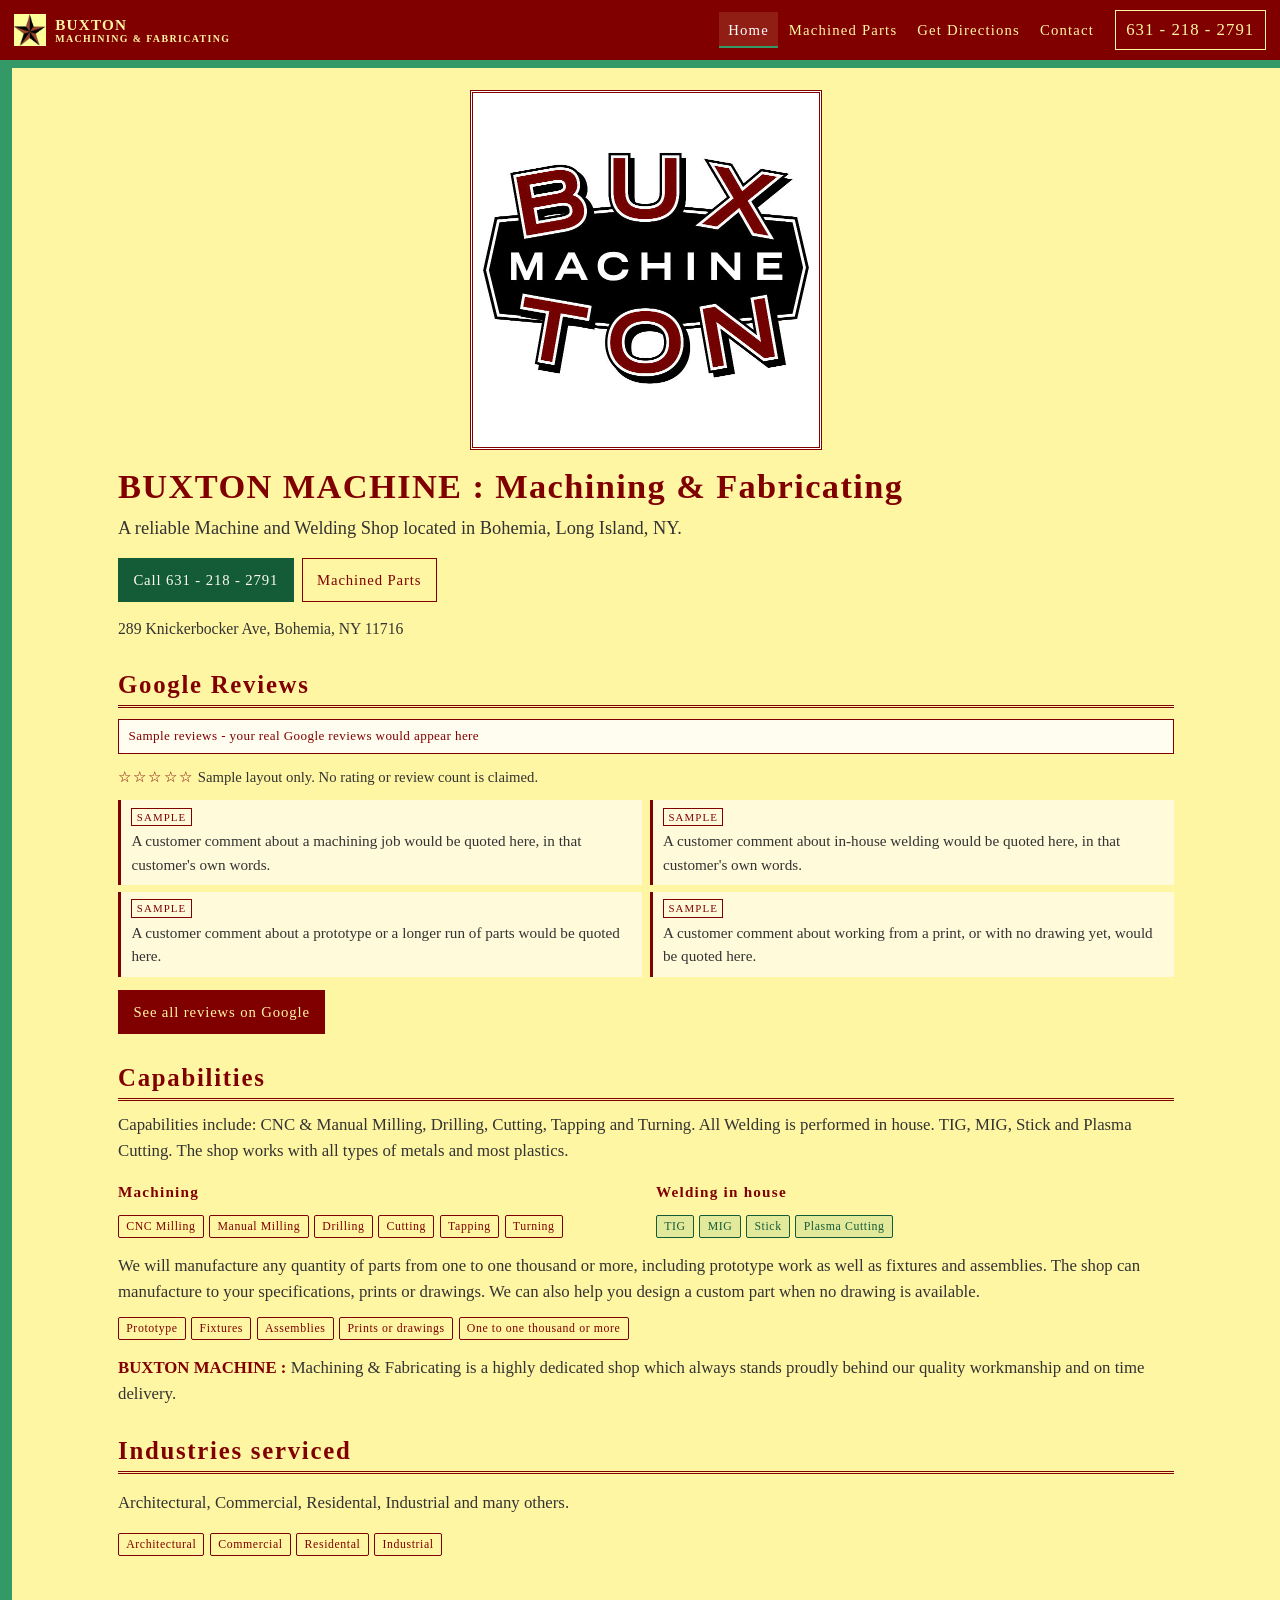
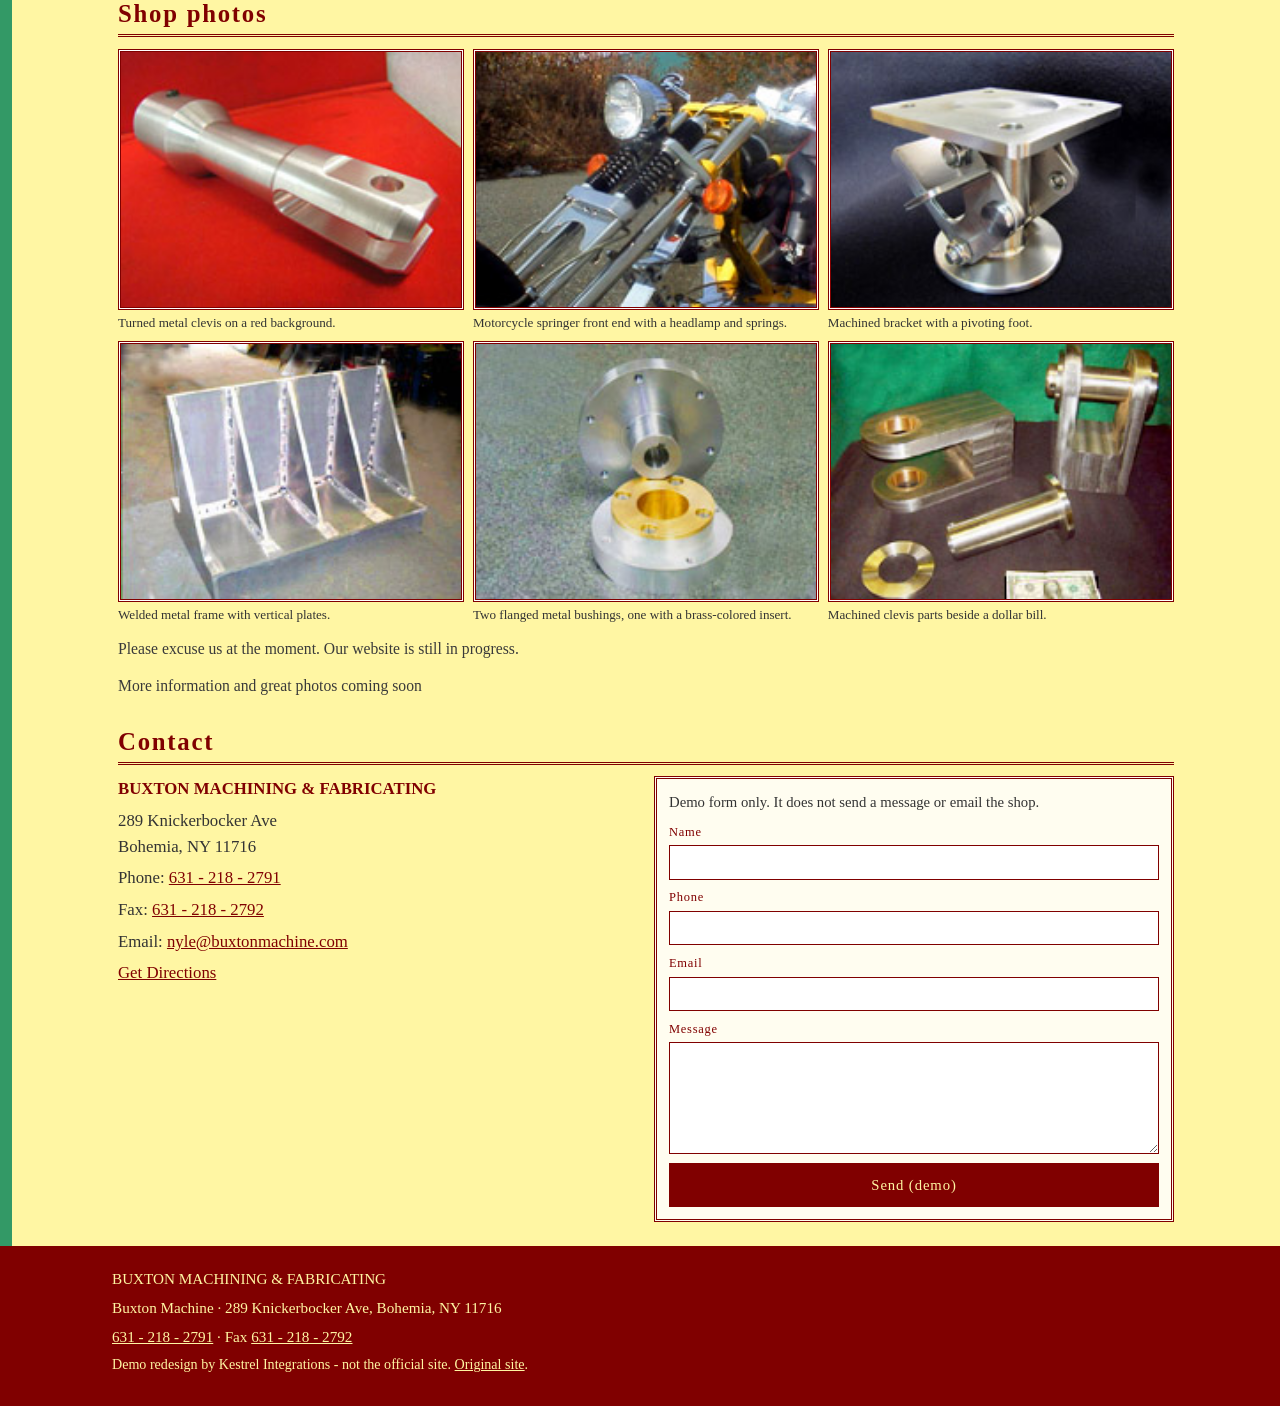
<file: index.html>
<!DOCTYPE html>
<html lang="en">
<head>
  <meta charset="utf-8">
  <meta name="viewport" content="width=device-width, initial-scale=1">
  <title>Buxton Machine | Machining &amp; Fabricating in Bohemia, NY</title>
  <meta name="description" content="BUXTON MACHINE : Machining &amp; Fabricating is a reliable Machine and Welding Shop located in Bohemia, Long Island, NY.">
  <meta name="theme-color" content="#800000">
  <meta name="color-scheme" content="light">
  <link rel="icon" href="assets/test_star_3.jpg">
  <link rel="stylesheet" href="css/styles.css">
</head>
<body>
  <a class="skip" href="#content">Skip to content</a>

  <header class="topbar">
    <a class="brand" href="index.html">
      <img src="assets/test_star_3.jpg" width="29" height="22" alt="">
      <span class="brand-name">BUXTON<small>MACHINING &amp; FABRICATING</small></span>
    </a>
    <input class="nav-toggle" type="checkbox" id="nav-toggle">
    <label class="menu-btn" for="nav-toggle">
      <span class="bars" aria-hidden="true"></span>
      <span class="menu-open">Menu</span>
      <span class="menu-close">Close</span>
    </label>
    <nav class="nav" aria-label="Primary">
      <a href="index.html" aria-current="page">Home</a>
      <a href="machined-parts.html">Machined Parts</a>
      <a href="https://www.google.com/maps/search/?api=1&amp;query=289%20Knickerbocker%20Ave%2C%20Bohemia%20NY%2011716" rel="noopener noreferrer">Get Directions</a>
      <a href="#contact">Contact</a>
    </nav>
    <a class="top-call" href="tel:+16312182791">631 - 218 - 2791</a>
  </header>

  <div class="sheet">
    <main id="content">
      <section class="hero">
        <div class="wrap">
          <div class="logo-stage">
            <img src="assets/wpe1.gif" width="281" height="193" alt="Buxton Machine logo">
          </div>
          <h1>BUXTON MACHINE : Machining &amp; Fabricating</h1>
          <p class="lede">A reliable Machine and Welding Shop located in Bohemia, Long Island, NY.</p>
          <div class="hero-actions">
            <a class="btn btn-green" href="tel:+16312182791">Call 631 - 218 - 2791</a>
            <a class="btn btn-line" href="machined-parts.html">Machined Parts</a>
          </div>
          <p class="place">289 Knickerbocker Ave, Bohemia, NY 11716</p>
        </div>
      </section>

      <section class="reviews" aria-labelledby="reviews-title">
        <div class="wrap">
          <h2 id="reviews-title">Google Reviews</h2>
          <p class="sample-banner">Sample reviews - your real Google reviews would appear here</p>
          <p class="rating-plain"><span class="stars" aria-hidden="true">☆☆☆☆☆</span> Sample layout only. No rating or review count is claimed.</p>
          <div class="review-grid">
            <article class="review reveal">
              <header>
                <span class="tag-sample">Sample</span>
              </header>
              <p>A customer comment about a machining job would be quoted here, in that customer's own words.</p>
            </article>
            <article class="review reveal">
              <header>
                <span class="tag-sample">Sample</span>
              </header>
              <p>A customer comment about in-house welding would be quoted here, in that customer's own words.</p>
            </article>
            <article class="review reveal">
              <header>
                <span class="tag-sample">Sample</span>
              </header>
              <p>A customer comment about a prototype or a longer run of parts would be quoted here.</p>
            </article>
            <article class="review reveal">
              <header>
                <span class="tag-sample">Sample</span>
              </header>
              <p>A customer comment about working from a print, or with no drawing yet, would be quoted here.</p>
            </article>
          </div>
          <a class="btn" href="https://www.google.com/maps/search/?api=1&amp;query=Buxton%20Machine%20Bohemia" rel="noopener noreferrer">See all reviews on Google</a>
        </div>
      </section>

      <section class="prose" aria-labelledby="cap-title">
        <div class="wrap">
          <h2 id="cap-title">Capabilities</h2>
          <p>Capabilities include: CNC &amp; Manual Milling, Drilling, Cutting, Tapping and Turning. All Welding is performed in house. TIG, MIG, Stick and Plasma Cutting. The shop works with all types of metals and most plastics.</p>
          <div class="split">
            <div class="reveal">
              <h3>Machining</h3>
              <ul class="chips">
                <li class="chip">CNC Milling</li>
                <li class="chip">Manual Milling</li>
                <li class="chip">Drilling</li>
                <li class="chip">Cutting</li>
                <li class="chip">Tapping</li>
                <li class="chip">Turning</li>
              </ul>
            </div>
            <div class="reveal">
              <h3>Welding in house</h3>
              <ul class="chips">
                <li class="chip chip-weld">TIG</li>
                <li class="chip chip-weld">MIG</li>
                <li class="chip chip-weld">Stick</li>
                <li class="chip chip-weld">Plasma Cutting</li>
              </ul>
            </div>
          </div>
          <p>We will manufacture any quantity of parts from one to one thousand or more, including prototype work as well as fixtures and assemblies. The shop can manufacture to your specifications, prints or drawings. We can also help you design a custom part when no drawing is available.</p>
          <ul class="chips">
            <li class="chip">Prototype</li>
            <li class="chip">Fixtures</li>
            <li class="chip">Assemblies</li>
            <li class="chip">Prints or drawings</li>
            <li class="chip">One to one thousand or more</li>
          </ul>
          <p><span class="name-bit">BUXTON MACHINE :</span> Machining &amp; Fabricating is a highly dedicated shop which always stands proudly behind our quality workmanship and on time delivery.</p>
        </div>
      </section>

      <section aria-labelledby="ind-title">
        <div class="wrap">
          <h2 id="ind-title">Industries serviced</h2>
          <p>Architectural, Commercial, Residental, Industrial and many others.</p>
          <ul class="chips">
            <li class="chip">Architectural</li>
            <li class="chip">Commercial</li>
            <li class="chip">Residental</li>
            <li class="chip">Industrial</li>
          </ul>
        </div>
      </section>

      <section aria-labelledby="photo-title">
        <div class="wrap">
          <h2 id="photo-title">Shop photos</h2>
          <ul class="shots">
            <li>
              <figure class="shot reveal">
                <button type="button" data-caption="Turned metal clevis on a red background.">
                  <img src="assets/redweb.jpg" width="196" height="143" alt="Turned metal clevis on a red background">
                </button>
                <figcaption>Turned metal clevis on a red background.</figcaption>
              </figure>
            </li>
            <li>
              <figure class="shot reveal">
                <button type="button" data-caption="Motorcycle springer front end with a headlamp and springs.">
                  <img src="assets/springerweb.jpg" width="192" height="144" alt="Motorcycle springer front end with a headlamp and springs">
                </button>
                <figcaption>Motorcycle springer front end with a headlamp and springs.</figcaption>
              </figure>
            </li>
            <li>
              <figure class="shot reveal">
                <button type="button" data-caption="Machined bracket with a pivoting foot.">
                  <img src="assets/footweb.jpg" width="192" height="144" alt="Machined bracket with a pivoting foot">
                </button>
                <figcaption>Machined bracket with a pivoting foot.</figcaption>
              </figure>
            </li>
            <li>
              <figure class="shot reveal">
                <button type="button" data-caption="Welded metal frame with vertical plates.">
                  <img src="assets/weldweb.jpg" width="192" height="144" alt="Welded metal frame with vertical plates">
                </button>
                <figcaption>Welded metal frame with vertical plates.</figcaption>
              </figure>
            </li>
            <li>
              <figure class="shot reveal">
                <button type="button" data-caption="Two flanged metal bushings, one with a brass-colored insert.">
                  <img src="assets/customweb.jpg" width="192" height="144" alt="Two flanged metal bushings, one with a brass-colored insert">
                </button>
                <figcaption>Two flanged metal bushings, one with a brass-colored insert.</figcaption>
              </figure>
            </li>
            <li>
              <figure class="shot reveal">
                <button type="button" data-caption="Machined clevis parts beside a dollar bill.">
                  <img src="assets/greenweb.jpg" width="192" height="144" alt="Machined clevis parts beside a dollar bill">
                </button>
                <figcaption>Machined clevis parts beside a dollar bill.</figcaption>
              </figure>
            </li>
          </ul>
          <p class="note">Please excuse us at the moment. Our website is still in progress.</p>
          <p class="note">More information and great photos coming soon</p>
        </div>
      </section>

      <section id="contact" aria-labelledby="contact-title">
        <div class="wrap">
          <h2 id="contact-title">Contact</h2>
          <div class="contact-grid">
            <address>
              <p><span class="name-bit">BUXTON MACHINING &amp; FABRICATING</span></p>
              <p>289 Knickerbocker Ave<br>Bohemia, NY 11716</p>
              <p>Phone: <a href="tel:+16312182791">631 - 218 - 2791</a></p>
              <p>Fax: <a href="tel:+16312182792">631 - 218 - 2792</a></p>
              <p>Email: <a href="mailto:nyle@buxtonmachine.com">nyle@buxtonmachine.com</a></p>
              <p><a href="https://www.google.com/maps/search/?api=1&amp;query=289%20Knickerbocker%20Ave%2C%20Bohemia%20NY%2011716" rel="noopener noreferrer">Get Directions</a></p>
            </address>
            <form class="demo-form" action="#" method="post">
              <p>Demo form only. It does not send a message or email the shop.</p>
              <label>Name
                <input type="text" name="name" autocomplete="name">
              </label>
              <label>Phone
                <input type="tel" name="phone" autocomplete="tel">
              </label>
              <label>Email
                <input type="email" name="email" autocomplete="email">
              </label>
              <label>Message
                <textarea name="message"></textarea>
              </label>
              <button class="btn" type="submit">Send (demo)</button>
              <p class="form-status" hidden></p>
            </form>
          </div>
        </div>
      </section>
    </main>
  </div>

  <footer class="site-footer">
    <div class="wrap">
      <p>BUXTON MACHINING &amp; FABRICATING</p>
      <p>Buxton Machine · 289 Knickerbocker Ave, Bohemia, NY 11716</p>
      <p><a href="tel:+16312182791">631 - 218 - 2791</a> · Fax <a href="tel:+16312182792">631 - 218 - 2792</a></p>
      <p class="demo-note">Demo redesign by Kestrel Integrations - not the official site. <a href="https://buxtonmachine.com/">Original site</a>.</p>
    </div>
  </footer>

  <div class="callbar">
    <a href="tel:+16312182791">Call</a>
    <a href="#contact">Contact</a>
  </div>

  <div class="lightbox" id="lightbox" hidden>
    <div class="lightbox-dialog" role="dialog" aria-modal="true" aria-labelledby="lightbox-caption">
      <div class="lightbox-bar">
        <button type="button" class="lightbox-prev">Previous</button>
        <button type="button" class="lightbox-next">Next</button>
        <button type="button" class="lightbox-close">Close</button>
      </div>
      <figure>
        <img alt="" src="assets/redweb.jpg" width="196" height="143">
        <figcaption id="lightbox-caption"></figcaption>
      </figure>
    </div>
  </div>

  <script src="js/site.js"></script>
</body>
</html>
</file>
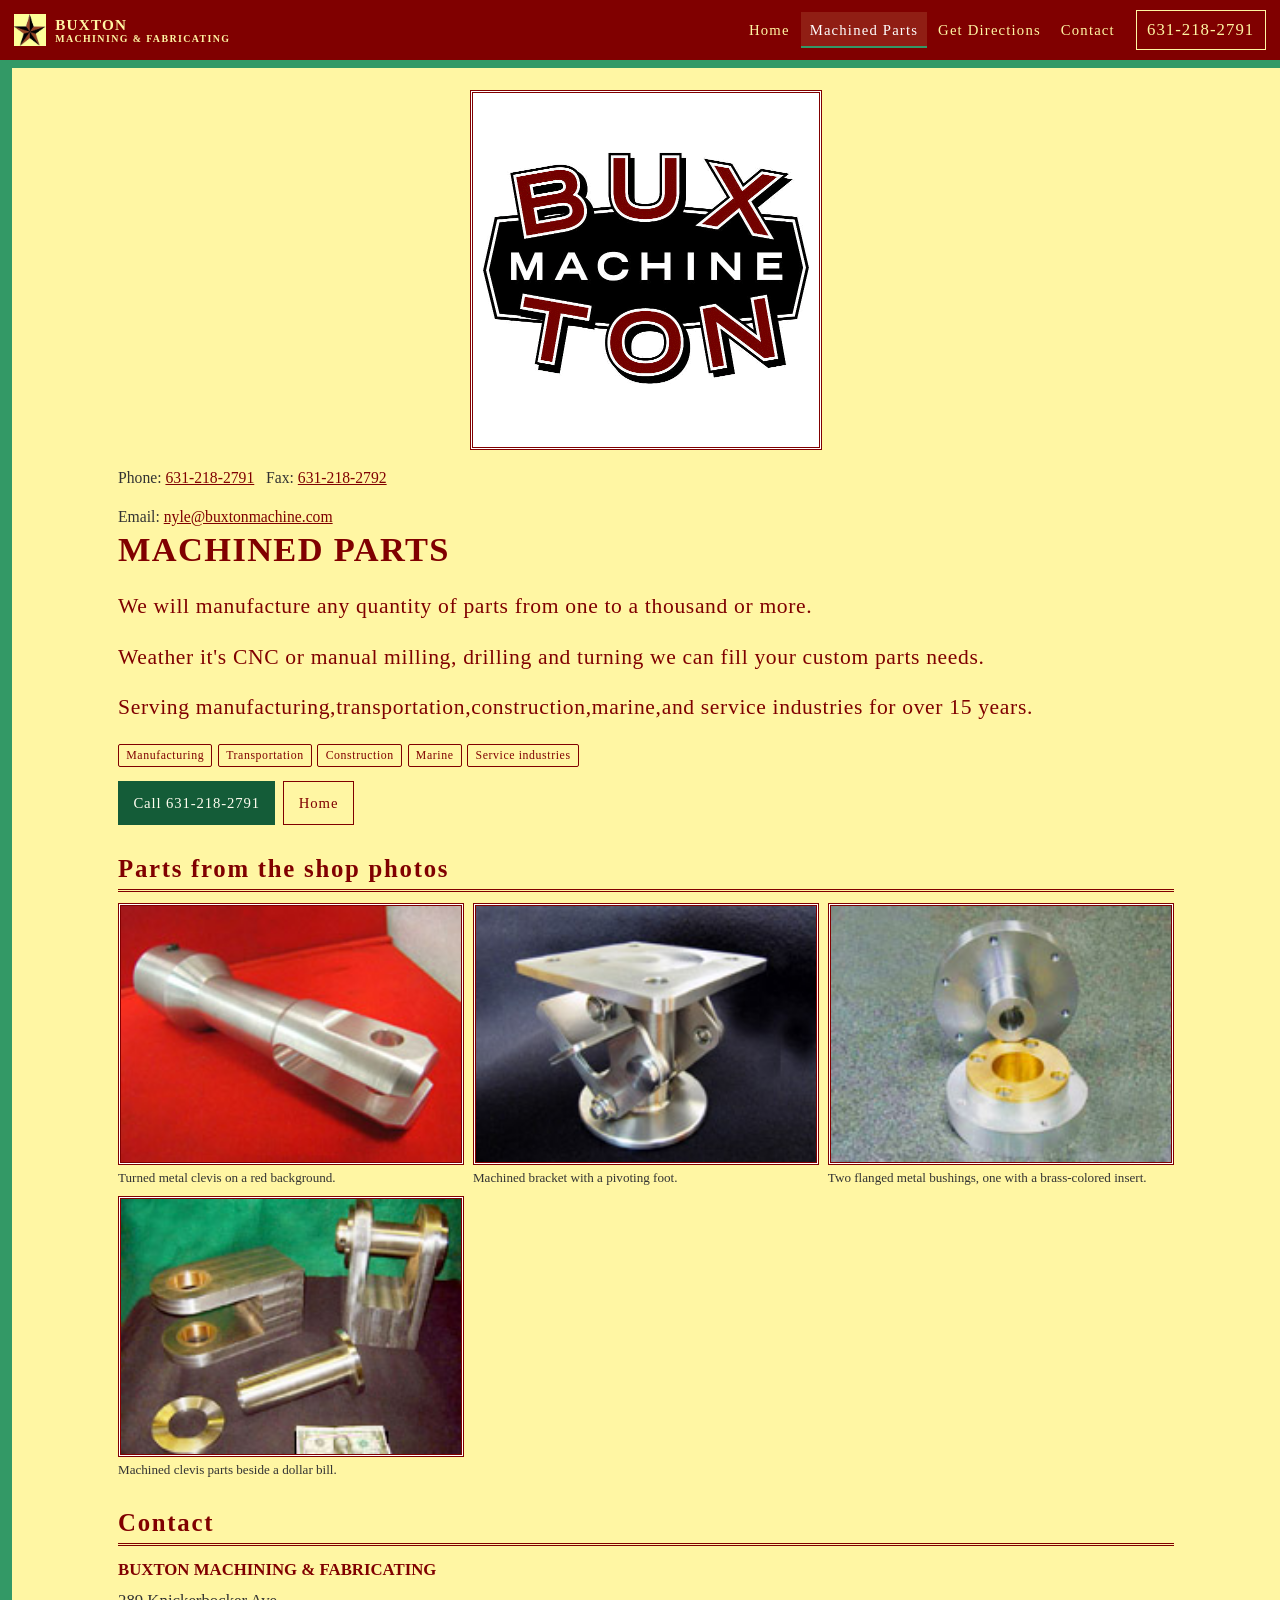
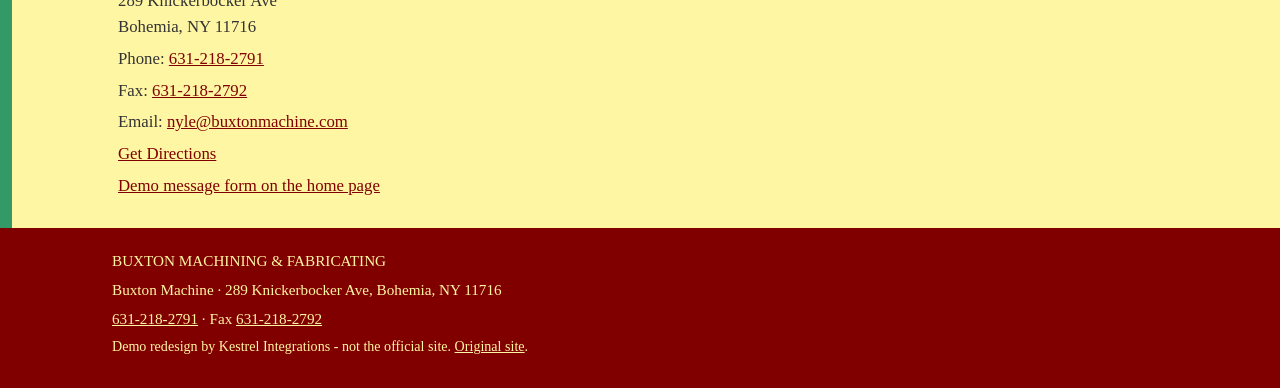
<file: machined-parts.html>
<!DOCTYPE html>
<html lang="en">
<head>
  <meta charset="utf-8">
  <meta name="viewport" content="width=device-width, initial-scale=1">
  <title>Machined Parts | Buxton Machine</title>
  <meta name="description" content="We will manufacture any quantity of parts from one to a thousand or more. CNC or manual milling, drilling and turning.">
  <meta name="theme-color" content="#800000">
  <meta name="color-scheme" content="light">
  <link rel="icon" href="assets/test_star_3.jpg">
  <link rel="stylesheet" href="css/styles.css">
</head>
<body>
  <a class="skip" href="#content">Skip to content</a>

  <header class="topbar">
    <a class="brand" href="index.html">
      <img src="assets/test_star_3.jpg" width="29" height="22" alt="">
      <span class="brand-name">BUXTON<small>MACHINING &amp; FABRICATING</small></span>
    </a>
    <input class="nav-toggle" type="checkbox" id="nav-toggle">
    <label class="menu-btn" for="nav-toggle">
      <span class="bars" aria-hidden="true"></span>
      <span class="menu-open">Menu</span>
      <span class="menu-close">Close</span>
    </label>
    <nav class="nav" aria-label="Primary">
      <a href="index.html">Home</a>
      <a href="machined-parts.html" aria-current="page">Machined Parts</a>
      <a href="https://www.google.com/maps/search/?api=1&amp;query=289%20Knickerbocker%20Ave%2C%20Bohemia%20NY%2011716" rel="noopener noreferrer">Get Directions</a>
      <a href="#contact">Contact</a>
    </nav>
    <a class="top-call" href="tel:+16312182791">631-218-2791</a>
  </header>

  <div class="sheet">
    <main id="content">
      <section class="hero">
        <div class="wrap">
          <div class="logo-stage">
            <img src="assets/wpe1.gif" width="281" height="193" alt="Buxton Machine logo">
          </div>
          <p class="place">Phone: <a href="tel:+16312182791">631-218-2791</a> &nbsp; Fax: <a href="tel:+16312182792">631-218-2792</a></p>
          <p class="place">Email: <a href="mailto:nyle@buxtonmachine.com">nyle@buxtonmachine.com</a></p>
          <h1 class="page-title">MACHINED PARTS</h1>
          <p class="parts-lead">We will manufacture any quantity of parts from one to a thousand or more.</p>
          <p class="parts-lead">Weather it's CNC or manual milling, drilling and turning we can fill your custom parts needs.</p>
          <p class="parts-lead">Serving manufacturing,transportation,construction,marine,and service industries for over 15 years.</p>
          <ul class="chips">
            <li class="chip">Manufacturing</li>
            <li class="chip">Transportation</li>
            <li class="chip">Construction</li>
            <li class="chip">Marine</li>
            <li class="chip">Service industries</li>
          </ul>
          <div class="hero-actions">
            <a class="btn btn-green" href="tel:+16312182791">Call 631-218-2791</a>
            <a class="btn btn-line" href="index.html">Home</a>
          </div>
        </div>
      </section>

      <section aria-labelledby="part-photos">
        <div class="wrap">
          <h2 id="part-photos">Parts from the shop photos</h2>
          <ul class="shots">
            <li>
              <figure class="shot reveal">
                <button type="button" data-caption="Turned metal clevis on a red background.">
                  <img src="assets/redweb.jpg" width="196" height="143" alt="Turned metal clevis on a red background">
                </button>
                <figcaption>Turned metal clevis on a red background.</figcaption>
              </figure>
            </li>
            <li>
              <figure class="shot reveal">
                <button type="button" data-caption="Machined bracket with a pivoting foot.">
                  <img src="assets/footweb.jpg" width="192" height="144" alt="Machined bracket with a pivoting foot">
                </button>
                <figcaption>Machined bracket with a pivoting foot.</figcaption>
              </figure>
            </li>
            <li>
              <figure class="shot reveal">
                <button type="button" data-caption="Two flanged metal bushings, one with a brass-colored insert.">
                  <img src="assets/customweb.jpg" width="192" height="144" alt="Two flanged metal bushings, one with a brass-colored insert">
                </button>
                <figcaption>Two flanged metal bushings, one with a brass-colored insert.</figcaption>
              </figure>
            </li>
            <li>
              <figure class="shot reveal">
                <button type="button" data-caption="Machined clevis parts beside a dollar bill.">
                  <img src="assets/greenweb.jpg" width="192" height="144" alt="Machined clevis parts beside a dollar bill">
                </button>
                <figcaption>Machined clevis parts beside a dollar bill.</figcaption>
              </figure>
            </li>
          </ul>
        </div>
      </section>

      <section id="contact" aria-labelledby="contact-title">
        <div class="wrap">
          <h2 id="contact-title">Contact</h2>
          <address>
            <p><span class="name-bit">BUXTON MACHINING &amp; FABRICATING</span></p>
            <p>289 Knickerbocker Ave<br>Bohemia, NY 11716</p>
            <p>Phone: <a href="tel:+16312182791">631-218-2791</a></p>
            <p>Fax: <a href="tel:+16312182792">631-218-2792</a></p>
            <p>Email: <a href="mailto:nyle@buxtonmachine.com">nyle@buxtonmachine.com</a></p>
            <p><a href="https://www.google.com/maps/search/?api=1&amp;query=289%20Knickerbocker%20Ave%2C%20Bohemia%20NY%2011716" rel="noopener noreferrer">Get Directions</a></p>
            <p><a href="index.html#contact">Demo message form on the home page</a></p>
          </address>
        </div>
      </section>
    </main>
  </div>

  <footer class="site-footer">
    <div class="wrap">
      <p>BUXTON MACHINING &amp; FABRICATING</p>
      <p>Buxton Machine · 289 Knickerbocker Ave, Bohemia, NY 11716</p>
      <p><a href="tel:+16312182791">631-218-2791</a> · Fax <a href="tel:+16312182792">631-218-2792</a></p>
      <p class="demo-note">Demo redesign by Kestrel Integrations - not the official site. <a href="https://buxtonmachine.com/">Original site</a>.</p>
    </div>
  </footer>

  <div class="callbar">
    <a href="tel:+16312182791">Call</a>
    <a href="#contact">Contact</a>
  </div>

  <div class="lightbox" id="lightbox" hidden>
    <div class="lightbox-dialog" role="dialog" aria-modal="true" aria-labelledby="lightbox-caption">
      <div class="lightbox-bar">
        <button type="button" class="lightbox-prev">Previous</button>
        <button type="button" class="lightbox-next">Next</button>
        <button type="button" class="lightbox-close">Close</button>
      </div>
      <figure>
        <img alt="" src="assets/redweb.jpg" width="196" height="143">
        <figcaption id="lightbox-caption"></figcaption>
      </figure>
    </div>
  </div>

  <script src="js/site.js"></script>
</body>
</html>
</file>
<file: css/styles.css>
/* Buxton Machine demo
   Colors from the live FrontPage site: maroon #800000, green #339966, cream #FFFF99, ink #333333.
   Type stacks name the faces used on that site, then old-style serif fallbacks. */

:root {
  color-scheme: light;
  --maroon: #800000;
  --maroon-deep: #5c0000;
  --green: #339966;
  --green-ink: #145c38;
  --cream: #fff6a3;
  --cream-deep: #ffe56a;
  --paper: #fffdf0;
  --ink: #333333;
  --white: #ffffff;
  --line: 3px double var(--maroon);
  --header-h: 4.25rem;
  --bar-h: 3.5rem;
  --serif: "Baskerville Old Face", "Palatino Linotype", Palatino, "Bookman Old Style", Georgia, serif;
  --display: "Copperplate Gothic Bold", "Copperplate Gothic Light", Copperplate, "Palatino Linotype", Palatino, Georgia, serif;
}

*,
*::before,
*::after {
  box-sizing: border-box;
}

html {
  scroll-behavior: smooth;
}

body {
  margin: 0;
  color: var(--ink);
  background: var(--maroon);
  font-family: var(--serif);
  font-size: 1.05rem;
  line-height: 1.55;
  animation: page-in 0.5s ease;
}

@keyframes page-in {
  from { opacity: 0; }
  to { opacity: 1; }
}

img {
  max-width: 100%;
  height: auto;
}

a {
  color: var(--maroon);
}

a:hover {
  color: var(--maroon-deep);
}

:focus-visible {
  outline: 2px solid var(--cream-deep);
  outline-offset: 2px;
}

.skip {
  position: absolute;
  left: 0.75rem;
  top: -4rem;
  z-index: 80;
  background: var(--cream);
  color: var(--maroon);
  padding: 0.35rem 0.7rem;
  text-decoration: none;
}

.skip:focus {
  top: 0.5rem;
}

.wrap {
  width: 100%;
  max-width: 68rem;
  margin-inline: auto;
  padding-inline: 1rem;
}

/* Header */

.topbar {
  position: sticky;
  top: 0;
  z-index: 40;
  display: flex;
  align-items: center;
  gap: 0.75rem;
  min-height: var(--header-h);
  padding: 0.45rem 0.9rem;
  background: var(--maroon);
  color: var(--cream);
  border-bottom: 8px solid var(--green);
}

.brand {
  display: flex;
  align-items: center;
  gap: 0.55rem;
  margin-right: auto;
  color: var(--cream);
  text-decoration: none;
  min-width: 0;
}

.brand:hover {
  color: var(--white);
}

.brand img {
  width: 2rem;
  height: auto;
  flex: 0 0 auto;
  background: var(--cream);
}

.brand-name {
  font-family: var(--display);
  font-weight: 700;
  letter-spacing: 0.08em;
  line-height: 1.15;
  font-size: 0.95rem;
}

.brand-name small {
  display: block;
  font-size: 0.62rem;
  letter-spacing: 0.14em;
  font-weight: 600;
}

.nav-toggle {
  position: absolute;
  width: 1px;
  height: 1px;
  overflow: hidden;
  clip: rect(0 0 0 0);
}

.menu-btn {
  display: inline-flex;
  align-items: center;
  gap: 0.4rem;
  min-height: 2.75rem;
  padding: 0.35rem 0.7rem;
  border: 1px solid var(--cream);
  color: var(--cream);
  font-family: var(--display);
  font-size: 0.78rem;
  letter-spacing: 0.12em;
  cursor: pointer;
}

.menu-btn:hover {
  background: var(--maroon-deep);
}

.bars {
  display: block;
  width: 1rem;
  height: 2px;
  background: var(--cream);
  box-shadow: 0 -5px 0 var(--cream), 0 5px 0 var(--cream);
}

.menu-close {
  display: none;
}

.nav-toggle:checked + .menu-btn .menu-open {
  display: none;
}

.nav-toggle:checked + .menu-btn .menu-close {
  display: inline;
}

.nav {
  display: none;
  position: absolute;
  top: 100%;
  left: 0;
  right: 0;
  flex-direction: column;
  gap: 0;
  margin: 0;
  padding: 0.35rem 0 0.6rem;
  background: var(--maroon-deep);
  border-bottom: 8px solid var(--green);
}

.nav-toggle:checked ~ .nav {
  display: flex;
}

.nav a {
  color: var(--cream);
  text-decoration: none;
  font-family: var(--display);
  font-size: 0.92rem;
  letter-spacing: 0.08em;
  padding: 0.7rem 1rem;
}

.nav a:hover,
.nav a[aria-current="page"] {
  background: rgba(255, 246, 163, 0.12);
  color: var(--white);
}

.nav a[aria-current="page"] {
  box-shadow: inset 3px 0 0 var(--green);
}

.top-call {
  display: none;
  color: var(--cream);
  font-family: var(--display);
  letter-spacing: 0.06em;
  text-decoration: none;
  white-space: nowrap;
  border: 1px solid var(--cream);
  padding: 0.4rem 0.65rem;
}

.top-call:hover {
  background: var(--green);
  color: var(--paper);
  border-color: var(--green);
}

/* Page sheet */

.sheet {
  background: var(--cream);
  border-left: 0;
}

.hero {
  padding: 1.4rem 0 1.5rem;
}

.logo-stage {
  display: block;
  width: min(22rem, 100%);
  margin: 0 auto 1rem;
  padding: 0.6rem 0.6rem 0.2rem;
  background: var(--white);
  border: var(--line);
}

.logo-stage img {
  display: block;
  width: 100%;
  height: auto;
}

.hero h1,
.page-title {
  margin: 0 0 0.4rem;
  font-family: var(--display);
  font-weight: 700;
  font-size: clamp(1.35rem, 4.2vw, 2.15rem);
  letter-spacing: 0.04em;
  line-height: 1.2;
  color: var(--maroon);
}

.lede {
  margin: 0 0 1rem;
  font-size: 1.15rem;
}

.hero-actions {
  display: flex;
  flex-direction: column;
  gap: 0.5rem;
}

.place {
  margin: 0.9rem 0 0;
  font-family: "Bookman Old Style", "Palatino Linotype", Palatino, Georgia, serif;
  font-size: 0.98rem;
}

.btn {
  display: inline-flex;
  align-items: center;
  justify-content: center;
  min-height: 2.75rem;
  padding: 0.45rem 0.9rem;
  border: 1px solid var(--maroon);
  background: var(--maroon);
  color: var(--cream);
  font-family: var(--display);
  font-size: 0.92rem;
  letter-spacing: 0.06em;
  text-decoration: none;
  cursor: pointer;
}

.btn:hover {
  background: var(--maroon-deep);
  color: var(--white);
  border-color: var(--maroon-deep);
}

.btn-line {
  background: transparent;
  color: var(--maroon);
}

.btn-line:hover {
  background: var(--maroon);
  color: var(--cream);
}

.btn-green {
  background: var(--green-ink);
  border-color: var(--green-ink);
  color: var(--paper);
}

.btn-green:hover {
  background: #0e4328;
  border-color: #0e4328;
  color: var(--white);
}

section {
  padding: 0.3rem 0 1.5rem;
}

h2 {
  margin: 0 0 0.7rem;
  font-family: var(--display);
  font-size: clamp(1.15rem, 3vw, 1.55rem);
  font-weight: 700;
  letter-spacing: 0.07em;
  color: var(--maroon);
  line-height: 1.25;
  border-bottom: var(--line);
  padding-bottom: 0.25rem;
}

.prose p {
  margin: 0 0 0.8rem;
}

.prose p:last-child {
  margin-bottom: 0;
}

.name-bit {
  color: var(--maroon);
  font-weight: 700;
}

.chips {
  display: flex;
  flex-wrap: wrap;
  gap: 0.35rem;
  margin: 0.7rem 0 0.9rem;
  padding: 0;
  list-style: none;
}

.chip {
  display: inline-block;
  padding: 0.12rem 0.45rem;
  border: 1px solid var(--maroon);
  border-radius: 2px;
  color: var(--maroon);
  background: transparent;
  font-family: var(--display);
  font-size: 0.74rem;
  letter-spacing: 0.05em;
  line-height: 1.45;
}

.chip-weld {
  border-color: var(--green-ink);
  color: var(--green-ink);
  background: rgba(51, 153, 102, 0.14);
}

.chip:hover {
  background: rgba(128, 0, 0, 0.08);
}

.chip-weld:hover {
  background: rgba(51, 153, 102, 0.28);
}

.split {
  display: grid;
  gap: 0.4rem;
}

.split h3 {
  margin: 0.2rem 0 0;
  font-family: var(--display);
  font-size: 0.95rem;
  letter-spacing: 0.08em;
  color: var(--maroon);
}

.note {
  margin: 0.8rem 0 0;
  font-family: var(--serif);
  font-size: 0.98rem;
  color: #3a3a3a;
}

/* Reviews */

.sample-banner {
  margin: 0 0 0.75rem;
  padding: 0.45rem 0.6rem;
  border: 1px solid var(--maroon);
  background: var(--paper);
  color: var(--maroon);
  font-family: var(--display);
  font-size: 0.82rem;
  letter-spacing: 0.03em;
  line-height: 1.4;
}

.rating-plain {
  margin: 0 0 0.75rem;
  font-size: 0.92rem;
}

.stars {
  letter-spacing: 0.15em;
  color: var(--maroon);
}

.review-grid {
  display: grid;
  gap: 0.45rem;
}

.review {
  margin: 0;
  padding: 0.45rem 0.65rem 0.55rem;
  border-left: 3px solid var(--maroon);
  background: rgba(255, 253, 240, 0.72);
}

.review header {
  display: flex;
  align-items: baseline;
  justify-content: space-between;
  gap: 0.5rem;
  margin-bottom: 0.2rem;
}

.tag-sample {
  font-family: var(--display);
  font-size: 0.68rem;
  letter-spacing: 0.1em;
  text-transform: uppercase;
  color: var(--maroon);
  border: 1px solid var(--maroon);
  padding: 0 0.28rem;
  line-height: 1.5;
}

.review p {
  margin: 0;
  font-size: 0.95rem;
}

.reviews .btn {
  margin-top: 0.85rem;
}

/* Gallery */

.shots {
  display: grid;
  grid-template-columns: 1fr 1fr;
  gap: 0.55rem;
  margin: 0;
  padding: 0;
  list-style: none;
}

.shot {
  margin: 0;
}

.shot button {
  display: block;
  width: 100%;
  padding: 0;
  border: var(--line);
  background: var(--white);
  cursor: pointer;
}

.shot button:hover {
  border-color: var(--green-ink);
  border-style: solid;
}

.shot img {
  display: block;
  width: 100%;
  height: auto;
}

.shot figcaption {
  margin-top: 0.28rem;
  font-size: 0.82rem;
  line-height: 1.35;
}

/* Contact */

.contact-grid {
  display: grid;
  gap: 1rem;
}

address {
  font-style: normal;
}

address p {
  margin: 0 0 0.35rem;
}

.demo-form {
  display: grid;
  gap: 0.55rem;
  padding: 0.75rem;
  background: var(--paper);
  border: var(--line);
}

.demo-form p {
  margin: 0;
  font-size: 0.92rem;
}

label {
  display: grid;
  gap: 0.2rem;
  font-family: var(--display);
  font-size: 0.78rem;
  letter-spacing: 0.06em;
  color: var(--maroon);
}

input,
textarea {
  width: 100%;
  padding: 0.45rem 0.5rem;
  border: 1px solid var(--maroon);
  background: var(--white);
  color: var(--ink);
  font-family: var(--serif);
  font-size: 1rem;
}

textarea {
  min-height: 7rem;
  resize: vertical;
}

.form-status {
  margin: 0;
  padding: 0.4rem 0.5rem;
  background: rgba(51, 153, 102, 0.18);
  color: var(--green-ink);
}

.site-footer {
  background: var(--maroon);
  color: var(--cream);
  padding: 1.3rem 0 1.5rem;
  font-size: 0.95rem;
}

.site-footer a {
  color: var(--cream);
}

.site-footer a:hover {
  color: var(--white);
}

.site-footer p {
  margin: 0 0 0.35rem;
}

.demo-note {
  margin-top: 0.8rem;
  font-size: 0.88rem;
}

/* Mobile call bar. Fixed so it stays on screen while the page scrolls. */

.callbar {
  position: fixed;
  left: 0;
  right: 0;
  bottom: 0;
  z-index: 45;
  display: grid;
  grid-template-columns: 1fr 1fr;
  min-height: var(--bar-h);
  background: var(--maroon);
  border-top: 4px solid var(--green);
}

.callbar a {
  display: flex;
  align-items: center;
  justify-content: center;
  color: var(--cream);
  text-decoration: none;
  font-family: var(--display);
  letter-spacing: 0.08em;
  min-height: var(--bar-h);
}

.callbar a:first-child {
  background: var(--green-ink);
  color: var(--paper);
}

.callbar a:hover {
  color: var(--white);
  background: var(--maroon-deep);
}

body {
  padding-bottom: calc(var(--bar-h) + 0.25rem);
}

/* Lightbox */

.lightbox {
  position: fixed;
  inset: 0;
  z-index: 60;
  display: flex;
  align-items: center;
  justify-content: center;
  padding: 1rem;
  background: rgba(40, 0, 0, 0.88);
}

.lightbox[hidden] {
  display: none;
}

.lightbox-dialog {
  width: min(40rem, 100%);
  background: var(--cream);
  border: var(--line);
  padding: 0.7rem;
}

.lightbox-bar {
  display: flex;
  justify-content: space-between;
  gap: 0.4rem;
  margin-bottom: 0.45rem;
}

.lightbox-bar button,
.lightbox-nav {
  font-family: var(--display);
  letter-spacing: 0.06em;
  font-size: 0.78rem;
  min-height: 2.4rem;
  padding: 0.3rem 0.6rem;
  border: 1px solid var(--maroon);
  background: var(--paper);
  color: var(--maroon);
  cursor: pointer;
}

.lightbox-bar button:hover,
.lightbox-nav:hover {
  background: var(--maroon);
  color: var(--cream);
}

.lightbox img {
  display: block;
  width: 100%;
  height: auto;
  background: var(--white);
  opacity: 1;
  transition: opacity 0.28s ease;
}

.lightbox img.is-fading {
  opacity: 0;
}

.lightbox figcaption {
  margin: 0.45rem 0 0;
  font-size: 0.92rem;
}

.parts-lead {
  font-family: var(--display);
  color: var(--maroon);
  font-size: clamp(1.05rem, 2.8vw, 1.35rem);
  letter-spacing: 0.03em;
  line-height: 1.35;
}

/* Reveal. Hidden only after JS marks the document, so a failed script still shows the page. */

.js .reveal {
  opacity: 0;
  transform: translateY(12px);
  transition: opacity 0.5s ease, transform 0.5s ease;
}

.js .reveal.is-in {
  opacity: 1;
  transform: none;
}

@media (min-width: 640px) {
  .hero-actions {
    flex-direction: row;
    flex-wrap: wrap;
  }

  .review-grid {
    grid-template-columns: 1fr 1fr;
  }

  .contact-grid {
    grid-template-columns: 1fr 1fr;
    align-items: start;
  }
}

@media (min-width: 800px) {
  .menu-btn {
    display: none;
  }

  .nav,
  .nav-toggle:checked ~ .nav {
    display: flex;
    position: static;
    flex-direction: row;
    align-items: center;
    gap: 0.15rem;
    padding: 0;
    background: transparent;
    border: 0;
  }

  .nav a {
    padding: 0.4rem 0.55rem;
  }

  .nav a[aria-current="page"] {
    box-shadow: inset 0 -2px 0 var(--green);
  }

  .top-call {
    display: inline-flex;
  }

  .callbar {
    display: none;
  }

  body {
    padding-bottom: 0;
  }

  .sheet {
    border-left: 12px solid var(--green);
  }

  .shots {
    grid-template-columns: repeat(3, 1fr);
  }

  .split {
    grid-template-columns: 1fr 1fr;
    gap: 1.25rem;
  }
}

@media (prefers-reduced-motion: reduce) {
  html {
    scroll-behavior: auto;
  }

  *,
  *::before,
  *::after {
    animation: none !important;
    transition: none !important;
  }

  .js .reveal {
    opacity: 1;
    transform: none;
  }

  .shot button:hover,
  .btn:hover,
  .chip:hover {
    transform: none;
  }
}
</file>
